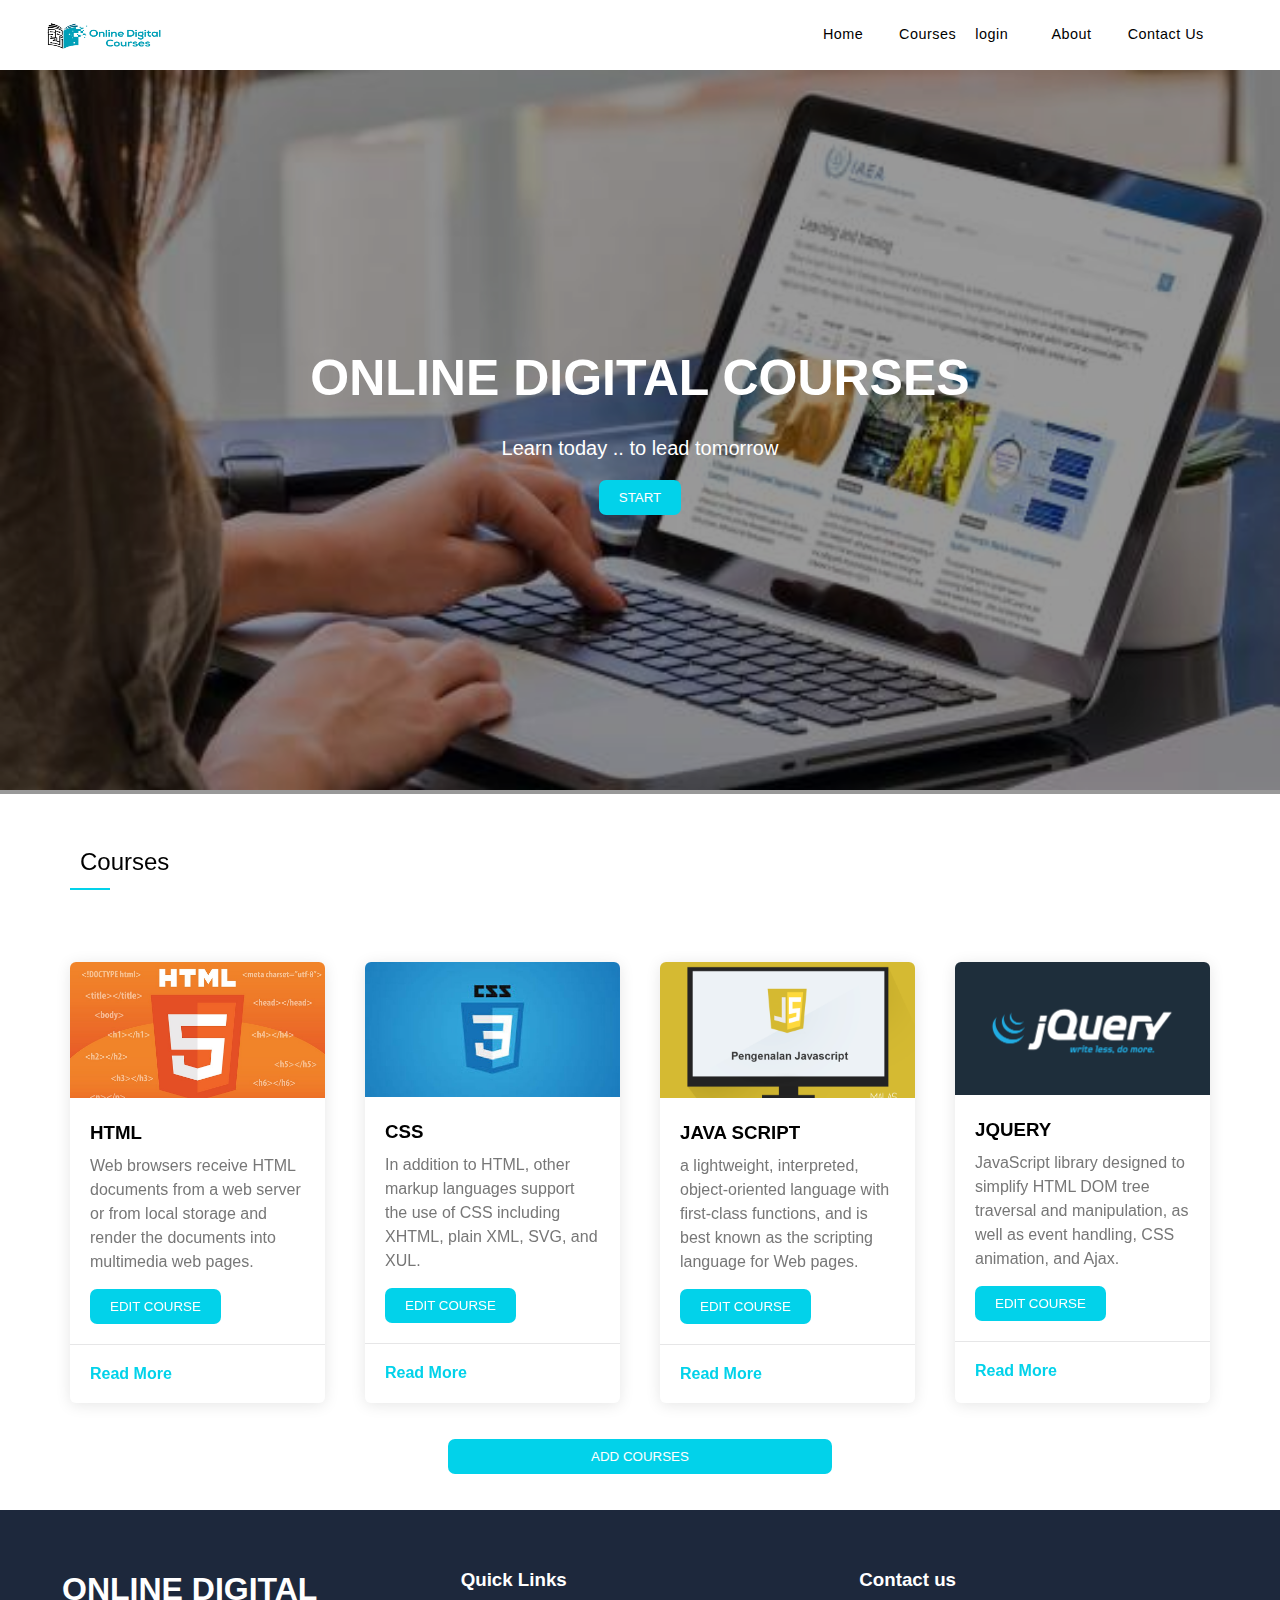
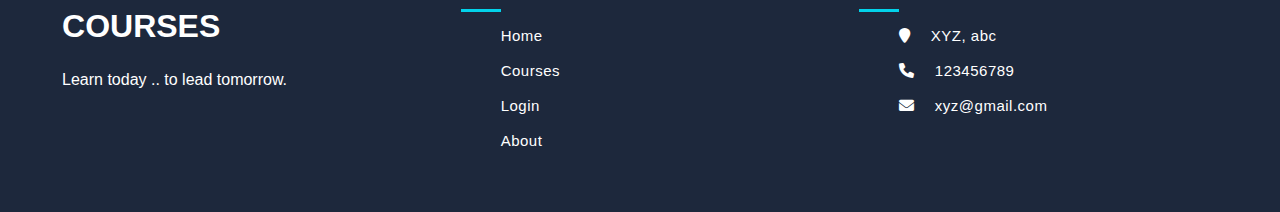
<file: index.html>
<!DOCTYPE html>
<html lang="en">
<head>
    <meta charset="UTF-8">
    <meta http-equiv="X-UA-Compatible" content="IE=edge">
    <meta name="viewport" content="width=device-width, initial-scale=1.0">
    <!-- css links -->
    <link rel="stylesheet" href="css/index.css">
    <!-- Font Awesome -->
    <link rel="stylesheet" href="css/all.min.css" />
    <!-- Google Fonts -->
    <link href="https://fonts.googleapis.com/css2?family=Cairo:wght@300;400;700&display=swap" rel="stylesheet" />
    <title>Courses</title>
</head>
<body>
    <!-- Start Navbar -->
    <div class="page-wrapper">
        <div class="nav-wrapper">
            <nav class="navbar">
                <a href="index.html"><img src="images/logo.jpg" alt="Page Logo"></a>
                <ul class="nav">
                    <li class="nav-item"><a href="index.html">Home</a></li>
                    <li class="nav-item"><a href="#courses">Courses</a></li>
                    <li class="nav-item"><a href="#">login</a></li>
                    <li class="nav-item"><a href="#">About</a></li>
                    <li class="nav-item contact-us"><a href="#">Contact Us</a></li>
                </ul>
            </nav>
        </div>
    </div>
    <!-- End Navbar -->
    <!-- Start Image -->
    <div class="begin-img">
        <img src="images/1.jpg" alt="learning online">
        <div class="text">
                <div>
                    <h1>Online Digital Courses</h1>
                    <p>Learn today .. to lead tomorrow</p>
                </div>
            <button><a href="#courses">START</a></button>
        </div>
    </div>
    <!-- End Image -->
    <br>
    <br>
    <br>
    <!-- Start Courses -->
    <div class="courses" id="courses">
        <div class="container">
            <h2 class="special-heading">Courses</h2>
        </div>
        <br>
        <br>
        <div class="container">
            <div class="box">
                <img src="images/2.jpg" alt="" />
                <div class="content">
                    <h3>HTML</h3>
                    <p>Web browsers receive HTML documents from a web server or from local storage and render the documents into multimedia web
                    pages.</p>
                    <button class="edit-btn"><a href="edit.html">Edit Course</a></button>
                </div>
                <div class="info">
                    <a href="show.html">Read More</a>
                </div>
            </div>
            <div class="box">
                <img src="images/3.jpg" alt="" />
                <div class="content">
                    <h3>CSS</h3>
                    <p>In addition to HTML, other markup languages support the use of CSS including XHTML, plain XML, SVG, and XUL.</p>
                    <button class="edit-btn"><a href="#">Edit Course</a></button>
                </div>
                <div class="info">
                    <a href="">Read More</a>
                </div>
            </div>
            <div class="box">
                <img src="images/4.png" alt="" />
                <div class="content">
                    <h3>JAVA SCRIPT</h3>
                    <p>a lightweight, interpreted, object-oriented language with first-class functions, and is best known as the scripting
                    language for Web pages.</p>
                    <button class="edit-btn"><a href="#">Edit Course</a></button>
                </div>
                <div class="info">
                    <a href="">Read More</a>
                </div>
            </div>
            <div class="box">
                <img src="images/5.png" alt="" />
                <div class="content">
                    <h3>JQUERY</h3>
                    <p>JavaScript library designed to simplify HTML DOM tree traversal and manipulation, as well as event handling, CSS
                    animation, and Ajax.</p>
                    <button class="edit-btn"><a href="#">Edit Course</a></button>
                </div>
                <div class="info">
                    <a href="">Read More</a>
                </div>
            </div>
        </div>
    </div>
    <br>
    <br>
    <div class="add-div">
        <button class="add-btn"><a href="add.html">ADD COURSES</a></button>
    </div>
    <!-- End Courses -->
    <br>
    <br>
    <!-- Start Footer -->
    <div class="footer">
        <div class="inner-footer">
            <div class="footer-items">
                <h1>ONLINE DIGITAL COURSES</h1>
                <p>Learn today .. to lead tomorrow.</p>
            </div>
            <div class="footer-items">
                <h3>Quick Links</h3>
                <div class="border"></div>
                <ul>
                    <a href="index.html">
                        <li>Home</li>
                    </a>
                    <a href="#courses">
                        <li>Courses</li>
                    </a>
                    <a href="">
                        <li>Login</li>
                    </a>
                    <a href="#">
                        <li>About</li>
                    </a>
                </ul>
            </div>    
            <div class="footer-items">
                <h3>Contact us</h3>
                <div class="border"></div>
                <ul>
                    <li><i class="fa fa-map-marker" aria-hidden="true"></i>XYZ, abc</li>
                    <li><i class="fa fa-phone" aria-hidden="true"></i>123456789</li>
                    <li><i class="fa fa-envelope" aria-hidden="true"></i>xyz@gmail.com</li>
                </ul>
            </div>
        </div>
    <!-- Ens Footer -->
</body>
</html>
</file>
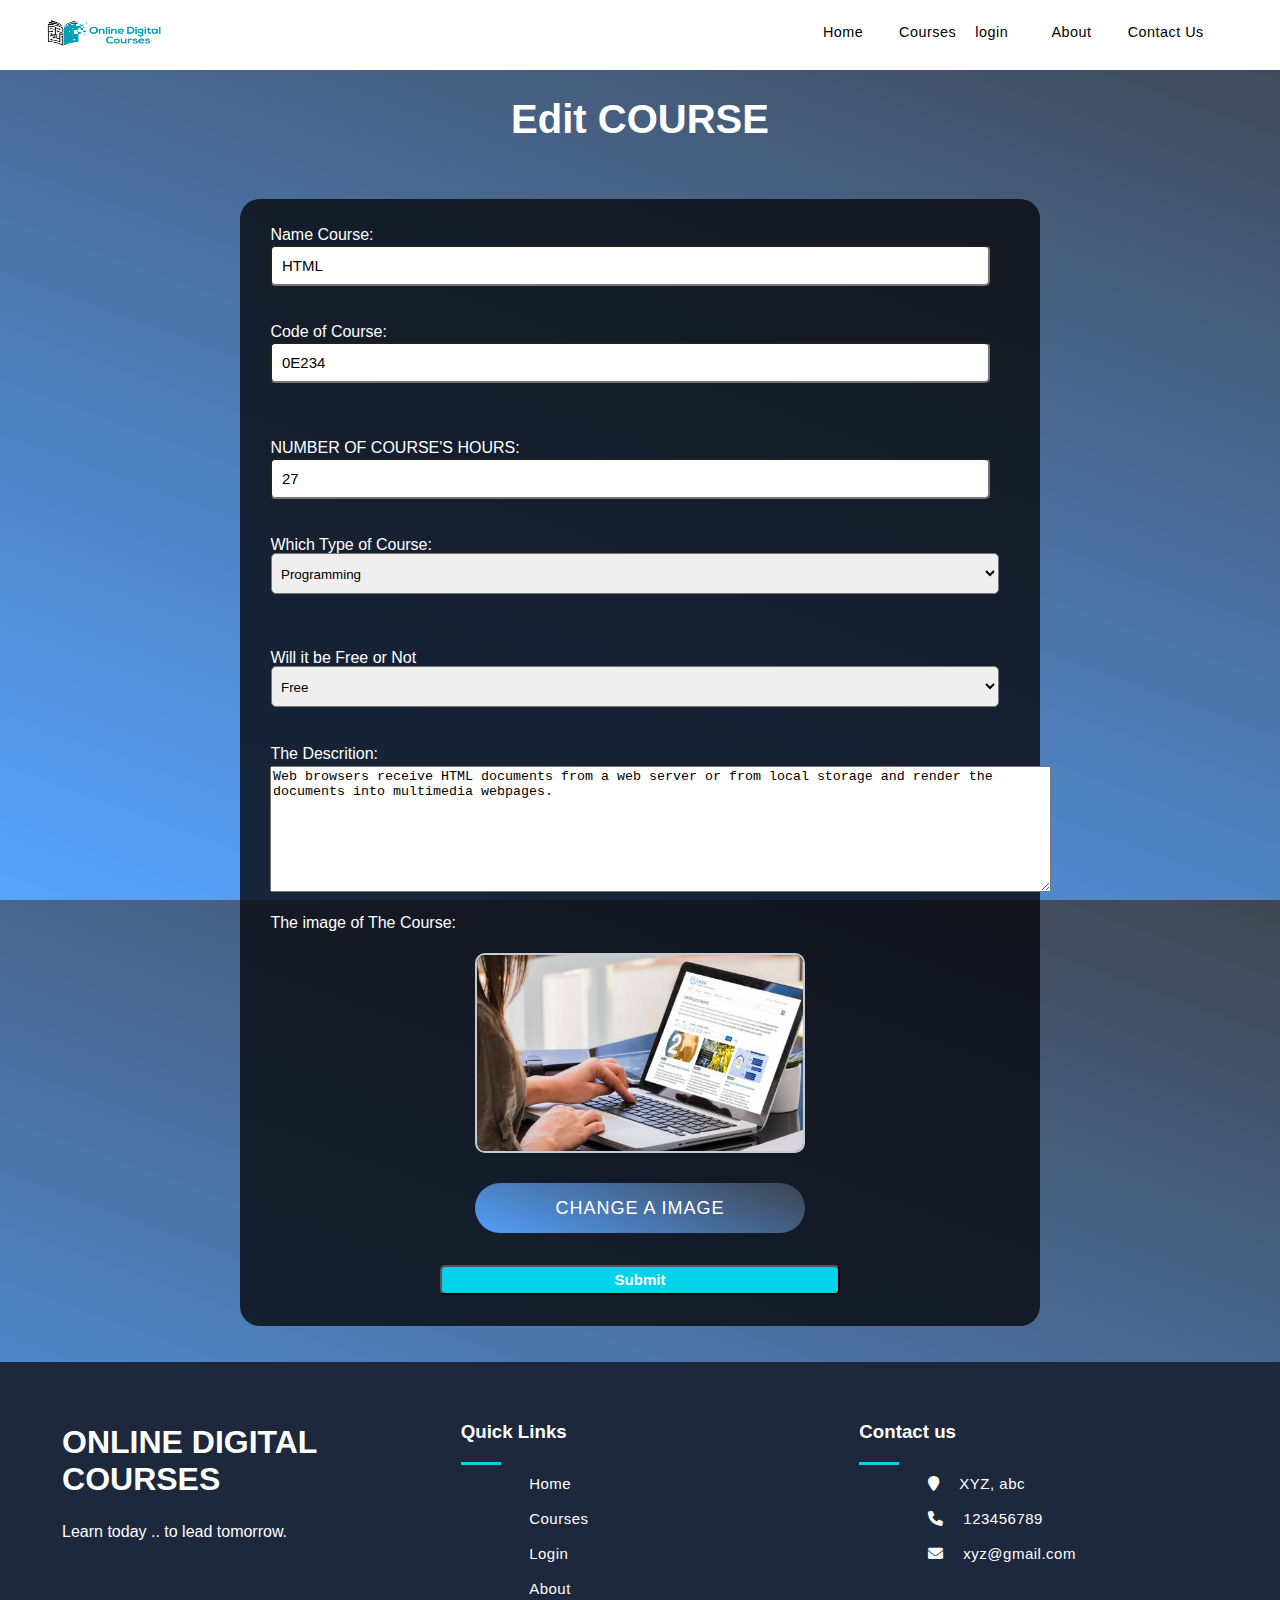
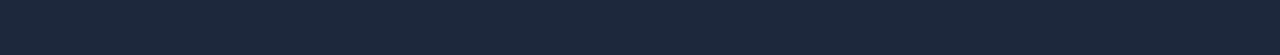
<file: edit.html>
<!DOCTYPE html>
<html lang="en">

    <head>
        <meta charset="UTF-8">
        <meta http-equiv="X-UA-Compatible" content="IE=edge">
        <meta name="viewport" content="width=device-width, initial-scale=1.0">
        <!-- css links -->
        <link rel="stylesheet" href="css/add.css">
        <!-- Font Awesome -->
        <link rel="stylesheet" href="css/all.min.css" />
        <!-- Google Fonts -->
        <link href="https://fonts.googleapis.com/css2?family=Cairo:wght@300;400;700&display=swap" rel="stylesheet" />
        <title>Edit Course</title>
    </head>

    <body>
        <!-- Start Navbar -->
        <div class="page-wrapper">
            <div class="nav-wrapper">
                <nav class="navbar">
                    <a href="index.html"><img src="images/logo.jpg" alt="Page Logo"></a>
                    <ul class="nav">
                        <li class="nav-item"><a href="index.html">Home</a></li>
                        <li class="nav-item"><a href="#">Courses</a></li>
                        <li class="nav-item"><a href="#">login</a></li>
                        <li class="nav-item"><a href="#">About</a></li>
                        <li class="nav-item"><a href="#">Contact Us</a></li>
                    </ul>
                </nav>
            </div>
        </div>
        <!-- End Navbar -->
        <!-- Start Form -->
        <h1 id="title">Edit COURSE</h1>
        <form action="#" id="add-course">
            <label for="name" id="name-label">Name Course:</label><br>
            <input type="text" id="name" placeholder="Enter your name" value="HTML"><br>
            <label for="code" id="code-label">Code of Course:</label><br>
            <input type="code" id="code" placeholder="Enter The Code" value="0E234"><br><br>
            <label for="number" id="number-label">NUMBER OF COURSE'S HOURS:</label><br>
            <input type="number" id="number" min="10" max="99" placeholder="hours" value="27"><br>
            <label for="dropdown" id="drop">Which Type of Course:</label><br><br>
            <select name="" id="dropdown">
                <option value="">Programming</option>
                <option value="">Marketing</option>
                <option value="">Commerce</option>
                <option value="">Other</option>
            </select><br><br>
            <label for="dropdown" id="drop">Will it be Free or Not</label><br><br>
            <select name="" id="dropdown">
                <option value="">Free</option>
                <option value="">Not Free</option>
            </select>
            <br>
            <label>The Descrition:</label>
            <ul id="text-area" style="list-style-type:none;">
                <textarea name="" id="" cols="95" rows="8">Web browsers receive HTML documents from a web server or from local storage and render the documents into multimedia webpages.</textarea>
            </ul>
            <label for="custom-btn">The image of The Course:</label>
            <br>
            <div class="body">
                <div class="contain">
                    <div class="wrapper">
                        <div class="image">
                            <img class="img" src="images/1.jpg" alt=" ">
                        </div>
                    </div>
                    <button onclick="defaultBtnActive()" id="custom-btn">Change a image</button>
                    <input id="default-btn" type="file" hidden>
                </div>
                <br>
                <br>
                <br>
            </div>
            <input type="submit" id="submit" value="Submit">
        </form>
        <br>
        <br>
        <!-- End Form -->
        <!-- Start Footer -->
        <div class="footer">
            <div class="inner-footer">
                <div class="footer-items">
                    <h1>ONLINE DIGITAL COURSES</h1>
                    <p>Learn today .. to lead tomorrow.</p>
                </div>
                <div class="footer-items">
                    <h3>Quick Links</h3>
                    <div class="border"></div>
                    <ul>
                        <a href="index.html">
                            <li>Home</li>
                        </a>
                        <a href="#">
                            <li>Courses</li>
                        </a>
                        <a href="">
                            <li>Login</li>
                        </a>
                        <a href="#">
                            <li>About</li>
                        </a>
                    </ul>
                </div>
                <div class="footer-items">
                    <h3>Contact us</h3>
                    <div class="border"></div>
                    <ul>
                        <li><i class="fa fa-map-marker" aria-hidden="true"></i>XYZ, abc</li>
                        <li><i class="fa fa-phone" aria-hidden="true"></i>123456789</li>
                        <li><i class="fa fa-envelope" aria-hidden="true"></i>xyz@gmail.com</li>
                    </ul>
                </div>
            </div>
            <!-- Ens Footer -->
            <script src="js/add.js"></script>
    </body>

</html>
</file>
<file: css/index.css>
/* Start Global Rules */
* {
    box-sizing: border-box;
    -webkit-box-sizing: border-box;
    -moz-box-sizing: border-box;
}

:root {
    --main-color: #fff;
    --secound-main-color: #02d2ea;
    --footer-color: #1d283c;
    --hover-shadow: rgba(16, 24, 39, 0.8) 0px 6px 12px -2px;
}

body,
html {
    margin: 0;
    padding: 0;
    height: 100%;
    width: 100%;
}

body {
    font-family: "Poppins", sans-serif;
    background-color: var(--main-color);
}

a {
    text-decoration: none;
    color: var(--main-color);
}


/* End Global Rules */

/* Start Navbar */
.page-wrapper {
    width: 100%;
    height: auto;
}

.nav-wrapper {
    width: 100%;
    position: sticky;
    top: 0;
    background-color: var(--main-color);
}

.navbar {
    display: grid;
    grid-template-columns: 1fr 3fr;
    align-items: center;
    height: 70px;
    overflow: hidden;
}

.navbar img {
    height: 3.5rem;
    width: 10.5rem;
    justify-self: start;
    margin-left: 20px;
}

.navbar ul {
    list-style: none;
    display: grid;
    grid-template-columns: repeat(6, 1fr);
    justify-self: end;

}

.nav-item a {
    color: #000;
    font-size: 0.9rem;
    font-weight: 400;
    text-decoration: none;
    transition: color 0.3s ease-out;
    cursor: pointer;
}

.nav-item a:hover {
    color: var(--secound-main-color);
}

/* End Navbar */
/* Start Media Queries */

@media only screen and (max-width: 720px) {

    .navbar ul {
        list-style: none;
        display: grid;
        grid-template-columns: repeat(6, 1.5fr);
        justify-self: end;
        gap: 5px;
    }

}

@media only screen and (max-width: 665px) {
    .navbar ul li {
        list-style: none;
        display: grid;
        grid-template-columns: repeat(6, 1.5fr);
        justify-self: end;
        gap: 7px;
    }
}

/* End Navbar */
/* Start Image */
.begin-img {
    position: relative;
}

.begin-img::before {
    content: "";
    position: absolute;
    left: 0;
    top: 0;
    width: 100%;
    height: 100%;
    background-color: rgb(0 0 0 / 40%);
}

.begin-img img {
    width: 100%;
    min-height: 370px;
}

.begin-img .text {
    width: 100%;
    position: absolute;
    top: 50%;
    transform: translateY(-50%);
    padding: 50px;
    background-color: var(--transparent-color);
    color: var(--main-color);
    text-align: center;
}

.begin-img .text h1 {
    margin: 0 0 30px;
    text-transform: uppercase;
    font-weight: bold;
    font-size: 50px;
}

.begin-img .text p {
    margin-bottom: 20px;
    font-size: 20px;
}

button {
    background-color: var(--secound-main-color);
    color: var(--main-color);
    padding: 10px 20px;
    border: none;
    text-transform: uppercase;
    border-radius: 7px;
}

/* End Image */

/* Start courses */
.container {
    padding-left: 15px;
    padding-right: 15px;
    margin-left: auto;
    margin-right: auto;
}

/* Small */
@media (min-width: 768px) {
    .container {
        width: 750px;
    }
}

/* Medium */
@media (min-width: 992px) {
    .container {
        width: 970px;
    }

}

/* Large */
@media (min-width: 1200px) {
    .container {
        width: 1170px;
    }
}

.special-heading {
    position: relative;
}

.special-heading:after {
    content: "";
    display: block;
    position: absolute;
    top: 40px;
    left: 0;
    width: 40px;
    border-bottom: 2px solid var(--secound-main-color);
}

.special-heading {
    margin: 0 0 50px;
    font-weight: normal;
    padding-left: 10px;
}

.courses {
    padding-top: var(--main-padding-top);
    padding-bottom: var(--main-padding-bottom);
    position: relative;
}

.courses .container {
    display: grid;
    grid-template-columns: repeat(auto-fill, minmax(250px, 1fr));
    gap: 40px;
}

.courses .box {
    box-shadow: 0 2px 15px rgb(0 0 0 / 10%);
    background-color: white;
    border-radius: 6px;
    overflow: hidden;
    transition: transform var(--main-transition),
        box-shadow var(--main-transition);
}

.courses .box:hover {
    box-shadow: 0 2px 15px rgb(0 0 0 / 20%);
    animation: moving-arrow 0.9s linear;
}

.courses .box img {
    width: 100%;
    max-width: 100%;
}

.courses .box .content {
    padding: 20px;
}

.courses .box .content h3 {
    margin: 0;
}

.courses .box .content p {
    margin: 10px 0 0;
    line-height: 1.5;
    color: #777;
    padding-bottom: 15px;
}

.courses .box .info {
    padding: 20px;
    border-top: 1px solid #e6e6e7;
    display: flex;
    justify-content: space-between;
    align-items: center;
}

.courses .box .info a {
    color: var(--secound-main-color);
    font-weight: bold;
}

.courses .box .info i {
    color: var(--secound-main-color);
}

/* End courses */

/* Start Animation */

@keyframes moving-arrow {
    100% {
        transform: translateY(-10px);
    }
}

/* End Animation */

/* Start Add button */
.add-div {
    display: flex;
    justify-content: center;
}

.edit-btn {
    width: fit-content;
}

.add-btn {
    width: 30%;
}

.add-btn:hover {
    box-shadow: var(--hover-shadow);
}

/* End Add button */

/* Start Footer */
.footer {
    width: 100%;
    background: var(--footer-color);
    display: block;
}

.inner-footer {
    width: 95%;
    margin: auto;
    padding: 30px 10px;
    display: flex;
    flex-wrap: wrap;
    box-sizing: border-box;
    justify-content: center;
}

.footer-items {
    width: calc(100%/3);
    padding: 10px 20px;
    box-sizing: border-box;
    color: var(--main-color);
}

.footer-items p {
    font-size: 16px;
    text-align: justify;
    line-height: 25px;
    color: var(--main-color);
}

.footer-items h1 {
    color: var(--main-color);
}

.border {
    height: 3px;
    width: 40px;
    background: var(--secound-main-color);
    color: var(--secound-main-color);
    background-color: var(--secound-main-color);
    border: 0px;
    transition: 0.5s;
}

.footer-items:hover .border {
    width: 106px;
}

ul {
    list-style: none;
    color: var(--main-color);
    font-size: 15px;
    letter-spacing: 0.5px;
}

ul a {
    text-decoration: none;
    outline: none;
    color: var(--main-color);
    transition: 0.3s;
}

ul a:hover {
    color: var(--secound-main-color);
}

ul li {
    margin: 10px 0;
    height: 25px;
}

li i {
    margin-right: 20px;
}


@media screen and (max-width: 1275px) {
    .footer-items {
        width: 50%;
    }

    .inner-footer {
        justify-content: flex-start;
    }
}

@media screen and (max-width: 660px) {
    .footer-items {
        width: 100%;
    }
}

/* End Footer */

/* Start Show */
main {
    font-size: 0;
}

main .column.left,
main .column.right {
    display: block;
    position: relative;
    font-size: 1rem;
    width: 100%;
    min-height: 0;
}

@media (min-width: 641px) {

    main .column.left,
    main .column.right {
        display: inline-block;
        width: 50%;
        min-height: 100vh;
    }

    main .column.left {
        position: relative;
        width: 50%;
        margin-top: 10%;
    }

    .static-imag {
        width: 100%;
        height: 100%;
    }

    main .column.right {
        margin-top: -5%;
    }

}

.video-banner-img {
    display: block;
    width: 100%;
    height: 100%;
    object-fit: cover;
    object-position: 50% 50%;
}

.contents {
    display: block;
    min-height: 100vh;
    max-width: 40rem;
    margin: 2.5rem auto;
    padding: 1.5rem;
}

@media (min-width: 641px) {
    .contents {
        margin: 5.75rem auto;
        padding: 2.5rem;
    }
}

.container>h1,
.contents h1,
.contents h2,
.contents p {
    font-family: "Source Sans Pro", sans-serif;
    font-size: 1em;
    font-weight: 300;
    line-height: 1.5em;
    color: #0d013d;
}

.container>h1 {
    font-size: 2.5rem;
    font-weight: 200;
    line-height: 1em;
    margin: 0 0 0.5rem 0;
}

.contents h1 {
    font-size: 3.25em;
    font-weight: 200;
    line-height: 1em;
    margin: 0 0 0.5rem 0;
}

@media (min-width: 641px) {
    .contents h1 {
        font-size: 4em;
    }
}

.contents h2 {
    font-size: 1em;
    font-weight: 600;
    text-transform: uppercase;
    letter-spacing: 0.155em;

    margin-top: 3em;
}

/* buttons */
.contents .button-group {
    margin-top: 1em;
}

.contents .button {
    display: inline-block;
    padding: 1em 2em;
    min-width: 8em;
    text-align: center;
    font-weight: 900;
    text-decoration: none;
    border-radius: 1.5em;
    box-shadow: 0 1px 1px rgba(0, 0, 0, 0.25);
    background: #f0f0f0;
    color: #2b2b2b;
    transition: all 0.2s ease-out 0.05s;
    cursor: pointer;
}

.contents .button~.button {
    margin-left: 0.5em;
}

.contents .button:hover {
    background: #e5e5e5;
}

.contents .button.primary {
    background: #e50055;
    color: #fff;
}

.btn-show {
    color: #e50055 !important;
}

.contents .button.primary:hover {
    box-shadow: var(--hover-shadow)
}


.container .video-contanier {
    display: flex;
    flex-wrap: wrap;
    gap: 15px;
    justify-content: center;
    padding: 10px;
}

.container .video-contanier .video {
    height: 250px;
    width: 350px;
    border: 5px solid var(--footer-color);
    border-radius: 5px;
    box-shadow: 0 5px 15px rgba(0, 0, 0, 0.7);
    cursor: pointer;
    overflow: hidden;
    position: relative;
}

.container .video-contanier .video video {
    height: 100%;
    width: 100%;
    object-fit: cover;
    transition: 0.2s linear;
}

.container .video-contanier .video:hover video {
    transform: scale(1.1);
}

/* End Show */


/* start pop up */
.popup {
    position: fixed;
    top: 0;
    left: 0;
    z-index: 100;
    background: rgba(0, 0, 0, 0.8);
    height: 100%;
    width: 100%;
    display: none;
}

.container .popup-open {
    display: block;
}

.container .popup .popup-video {
    height: 100%;
    width: 100%;
}

.container .popup span {
    position: absolute;
    top: 5px;
    right: 20px;
    font-size: 50px;
    color: var(--main-color);
    font-weight: bolder;
    z-index: 100;
    cursor: pointer;
}

@media (max-width:7688px) {
    .container .popup-video .video {
        width: 95%;
    }
}

@media (max-width:7688px) {
    .container .popup-video-open .video {
        width: 95%;
    }
}

/* end pop up */
/* start overlay */
.overlay {
    width: 100%;
    height: 100%;
    position: absolute;
    top: 0;
    right: 0;
    overflow: hidden;
}

.overlay img {
    max-width: 100%;
    height: 100%;
}

.overlay i {
    font-size: 80px;
    position: absolute;
    top: 50%;
    left: 50%;
    transform: translate(-50%, -50%);
    color: white;
    background: #2196f3;
    border-radius: 50%;
}

/* end overlay */
</file>
<file: css/add.css>
/* Start Global Rules */
* {
    box-sizing: border-box;
    -webkit-box-sizing: border-box;
    -moz-box-sizing: border-box;
}

:root {
    --main-color: #fff;
    --secound-main-color: #02d2ea;
    --footer-color: #1d283c;
    --hover-shadow: rgba(16, 24, 39, 0.8) 0px 6px 12px -2px;
}

body,
html {
    margin: 0;
    padding: 0;
    height: 100%;
    width: 100%;
}

body {
    font-family: "Poppins", sans-serif;
    background-color: var(--main-color);
}

a {
    text-decoration: none;
    color: var(--main-color);
}


/* End Global Rules */

/* Start Navbar */
.page-wrapper {
    width: 100%;
    height: auto;
}

.nav-wrapper {
    width: 100%;
    position: sticky;
    top: 0;
    background-color: var(--main-color);
}

.navbar {
    display: grid;
    grid-template-columns: 1fr 3fr;
    align-items: center;
    height: 70px;
    overflow: hidden;
}

.navbar img {
    height: 3.5rem;
    width: 10.5rem;
    justify-self: start;
    margin-left: 20px;
}

.navbar ul {
    list-style: none;
    display: grid;
    grid-template-columns: repeat(6, 1fr);
    justify-self: end;

}

.nav-item a {
    color: #000;
    font-size: 0.9rem;
    font-weight: 400;
    text-decoration: none;
    transition: color 0.3s ease-out;
    cursor: pointer;
}

.nav-item a:hover {
    color: var(--secound-main-color);
}

/* End Navbar */
/* Start Media Queries */

@media only screen and (max-width: 720px) {

    .navbar ul {
        list-style: none;
        display: grid;
        grid-template-columns: repeat(6, 1.5fr);
        justify-self: end;
        gap: 5px;
    }

}

@media only screen and (max-width: 665px) {
    .navbar ul li {
        list-style: none;
        display: grid;
        grid-template-columns: repeat(6, 1.5fr);
        justify-self: end;
        gap: 7px;
    }
}

/* End Navbar */

/* Start Form */
body {
    background-image: linear-gradient(200deg,
            rgba(16, 24, 39, 0.8),
            rgba(16, 124, 254, 0.7)),
        url(https://cdn.tatlerasia.com/asiatatler/i/hk/2020/08/04170326-online-course-platforms_cover_2000x1510.jpg);

    font-family: "Poppins", sans-serif;
    color: white;
    display: flex;
    flex-direction: column;
}

#title {
    text-align: center;
    font-size: 40px;
}

form {
    background-color: rgba(7, 7, 12, 0.8);
    color: white;
    display: flex;
    margin-top: 30px;
    flex-direction: column;
    padding: 0.5em 0 1.5em 0;
}

#add-course {
    align-self: center;
    width: 800px;
    border-radius: 20px;
    min-width: 600px;
}

#name,
#number,
#code,
#text-area {
    width: 90%;
    height: auto;
    font-size: 15px;
    padding: 10px 0px 10px 0px;
    border-radius: 5px;
    align-self: center;
}

#dropdown {
    padding: 12px 5px 10px 5px;
    margin-left: -10px;
    margin-top: -40px;
    font-family: "Poppins", sans-serif;
}

#name,
#code,
#number {
    text-indent: 10px;
    margin-left: -20px;
    margin-top: -20px;
}

#dropdown,
#submit,
#best {
    width: 91%;
    height: auto;
    border-radius: 5px;
    align-self: center;
}

#add-course label {
    display: block;
    margin: 1.2em 0em 0.2em 1.5em;
    padding: 0 0.4em;
}

#text-area {
    list-style: none;
    padding: 0;
    margin-top: 0;
    margin-left: -20px;
}

#submit {
    margin: 0.5em 0em;
    padding: 0.3em;
    background: var(--secound-main-color);
    color: var(--main-color);
    font-size: 15px;
    font-weight: bold;
    width: 50%;
    display: flex;
    justify-content: center;
    cursor: pointer;
}


ul{
    margin: 0 0 0 1.9em;
}

#name-label,
#code-label,
#number-label,
#drop {
    margin-bottom: -10px;
}

@media screen and (max-width: 600px) {
    #add-course {
        width: auto;
        min-width: 80%;
    }

    #add-course label {
        margin-left: 0.2em;
        padding: 0 0.9em;
    }

    ul{
        margin: 0 0 0 1em;
    }
}

@media screen and (max-width: 800px) and (min-width: 600px) {
    #add-course {
        width: auto;
        min-width: 80%;
    }

    #add-course label {
        margin-left: 0.2em;
        padding: 0 1em;
    }
}
/* End Form */

/* Start Footer */
.footer {
    width: 100%;
    background: var(--footer-color);
    display: block;
}

.inner-footer {
    width: 95%;
    margin: auto;
    padding: 30px 10px;
    display: flex;
    flex-wrap: wrap;
    box-sizing: border-box;
    justify-content: center;
}

.footer-items {
    width: calc(100%/3);
    padding: 10px 20px;
    box-sizing: border-box;
    color: var(--main-color);
}

.footer-items p {
    font-size: 16px;
    text-align: justify;
    line-height: 25px;
    color: var(--main-color);
}

.footer-items h1 {
    color: var(--main-color);
}

.border {
    height: 3px;
    width: 40px;
    background: var(--secound-main-color);
    color: var(--secound-main-color);
    background-color: var(--secound-main-color);
    border: 0px;
    transition: 0.5s;
}

.footer-items:hover .border {
    width: 106px;
}

ul {
    list-style: none;
    color: var(--main-color);
    font-size: 15px;
    letter-spacing: 0.5px;
}

ul a {
    text-decoration: none;
    outline: none;
    color: var(--main-color);
    transition: 0.3s;
}

ul a:hover {
    color: var(--secound-main-color);
}

ul li {
    margin: 10px 0;
    height: 25px;
}

li i {
    margin-right: 20px;
}


@media screen and (max-width: 1275px) {
    .footer-items {
        width: 50%;
    }

    .inner-footer {
        justify-content: flex-start;
    }
}

@media screen and (max-width: 660px) {
    .footer-items {
        width: 100%;
    }
}

/* End Footer */
.body{
    display: grid;
    height: 100%;
    place-items: center;
    text-align: center;
}

.contain{
    height: 250px;
    width: 330px;
}

.contain .wrapper{
    position: relative;
    height: 200px;
    width: 100%;
    border-radius: 10px;
    border: 2px solid #c2cdda;
    display: flex;
    justify-items: center;
    justify-content: center;
    overflow: hidden;
}

.wrapper.active {
    border: none;
}

.wrapper .image{
    position: absolute;
    height: 100%;
    width: 100%;
    display: flex;
    align-items: center;
    justify-content: center;
}

.wrapper .image img{
    height: 100%;
    width: 100%;
    object-fit: cover;
}

.wrapper .icon{
    font-size: 60px;
    color: var(--secound-main-color);
}

.wrapper .text{
    font-size: 15px;
    font-weight: 500;
    color: var(--main-color);

}

.wrapper #cancel-btn{
    position: absolute;
    right: 15px;
    top: 15px;
    font-size: 20px;
    cursor: pointer;
    color: var(--secound-main-color);
    display: none;
}

.wrapper.active:hover #cancel-btn i {
    display: block;
}

.wrapper #cancel-btn i:hover {
    color: #e74c3c;
}

.wrapper .file-name{
    position: absolute;
    bottom: 0px;
    width: 100%;
    color: var(--main-color);
    padding: 8px 0;
    font-size: 18px;
    background-image: linear-gradient(200deg,
                rgba(16, 24, 39, 0.8),
                rgba(16, 124, 254, 0.7));
}

.wrapper.active:hover .file-name {
    display: block;
}

.contain #custom-btn{
    margin-top: 30px;
    width: 100%;
    height: 50px;
    display: block;
    border: none;
    outline: none;
    border-radius: 25px;
    color: var(--main-color);
    font-size: 18px;
    font-weight: 500;
    letter-spacing: 1px;
    text-transform: uppercase;
    cursor: pointer;
    background-image: linear-gradient(200deg,
                rgba(16, 24, 39, 0.8),
                rgba(16, 124, 254, 0.7));
}
</file>
